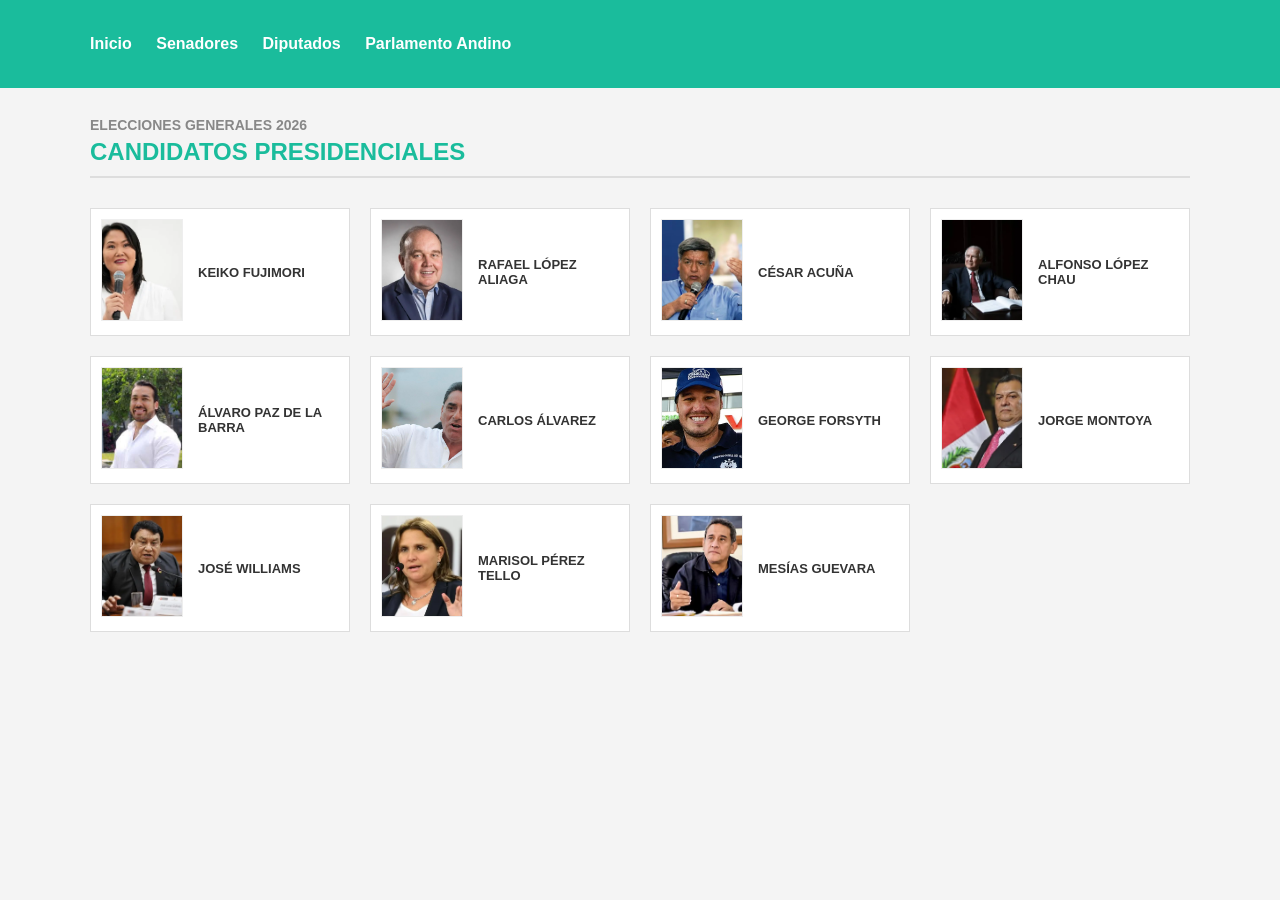
<file: index.html>
<!DOCTYPE html>
<html lang="es">
<head>
    <meta charset="UTF-8">
    <meta name="viewport" content="width=device-width, initial-scale=1.0">
    <title>Elecciones Generales 2026</title>
    <link rel="stylesheet" href="estilo1.css">
</head>
<body>

<header class="main-header">
    <div class="container">
        <nav class="menu">
            <a href="tabla.html">Inicio</a>
            <a href="senadoresnacionales.html">Senadores</a>
            <a href="diputadosregionalesnacionales.html">Diputados</a>
            <a href="parlamentoandino.html">Parlamento Andino</a>
        </nav>
    </div>
</header>

<div class="container">
    <h1 class="title">ELECCIONES GENERALES 2026</h1>
    <h2 class="subtitle">CANDIDATOS PRESIDENCIALES</h2>

    <div class="candidate-grid">

        <div class="candidate-card-mini" onclick="ver(1)">
            <div class="card-img"><img src="keiko.jpg" alt="Keiko Fujimori"></div>
            <div class="card-info-mini"><p class="mini-name">KEIKO FUJIMORI</p></div>
        </div>

        <div class="candidate-card-mini" onclick="ver(2)">
            <div class="card-img"><img src="rafael.jpg" alt="Rafael López Aliaga"></div>
            <div class="card-info-mini"><p class="mini-name">RAFAEL LÓPEZ ALIAGA</p></div>
        </div>

        <div class="candidate-card-mini" onclick="ver(3)">
            <div class="card-img"><img src="acuna.jpg" alt="César Acuña"></div>
            <div class="card-info-mini"><p class="mini-name">CÉSAR ACUÑA</p></div>
        </div>

        <div class="candidate-card-mini" onclick="ver(4)">
            <div class="card-img"><img src="alfonso.jpg" alt="Alfonso López Chau"></div>
            <div class="card-info-mini"><p class="mini-name">ALFONSO LÓPEZ CHAU</p></div>
        </div>

        <div class="candidate-card-mini" onclick="ver(5)">
            <div class="card-img"><img src="alvaro.jpg" alt="Álvaro Paz de la Barra"></div>
            <div class="card-info-mini"><p class="mini-name">ÁLVARO PAZ DE LA BARRA</p></div>
        </div>

        <div class="candidate-card-mini" onclick="ver(6)">
            <div class="card-img"><img src="carlos.jpg" alt="Carlos Álvarez"></div>
            <div class="card-info-mini"><p class="mini-name">CARLOS ÁLVAREZ</p></div>
        </div>

        <div class="candidate-card-mini" onclick="ver(7)">
            <div class="card-img"><img src="george.jpg" alt="George Forsyth"></div>
            <div class="card-info-mini"><p class="mini-name">GEORGE FORSYTH</p></div>
        </div>

        <div class="candidate-card-mini" onclick="ver(8)">
            <div class="card-img"><img src="jorge.jpg" alt="Jorge Montoya"></div>
            <div class="card-info-mini"><p class="mini-name">JORGE MONTOYA</p></div>
        </div>

        <div class="candidate-card-mini" onclick="ver(9)">
            <div class="card-img"><img src="jose.jpg" alt="José Williams"></div>
            <div class="card-info-mini"><p class="mini-name">JOSÉ WILLIAMS</p></div>
        </div>

        <div class="candidate-card-mini" onclick="ver(10)">
            <div class="card-img"><img src="marisol.jpg" alt="Marisol Pérez Tello"></div>
            <div class="card-info-mini"><p class="mini-name">MARISOL PÉREZ TELLO</p></div>
        </div>

        <div class="candidate-card-mini" onclick="ver(11)">
            <div class="card-img"><img src="mesias.jpg" alt="Mesías Guevara"></div>
            <div class="card-info-mini"><p class="mini-name">MESÍAS GUEVARA</p></div>
        </div>

    </div>
</div>

<script src="script.js"></script>
</body>
</html>
</file>
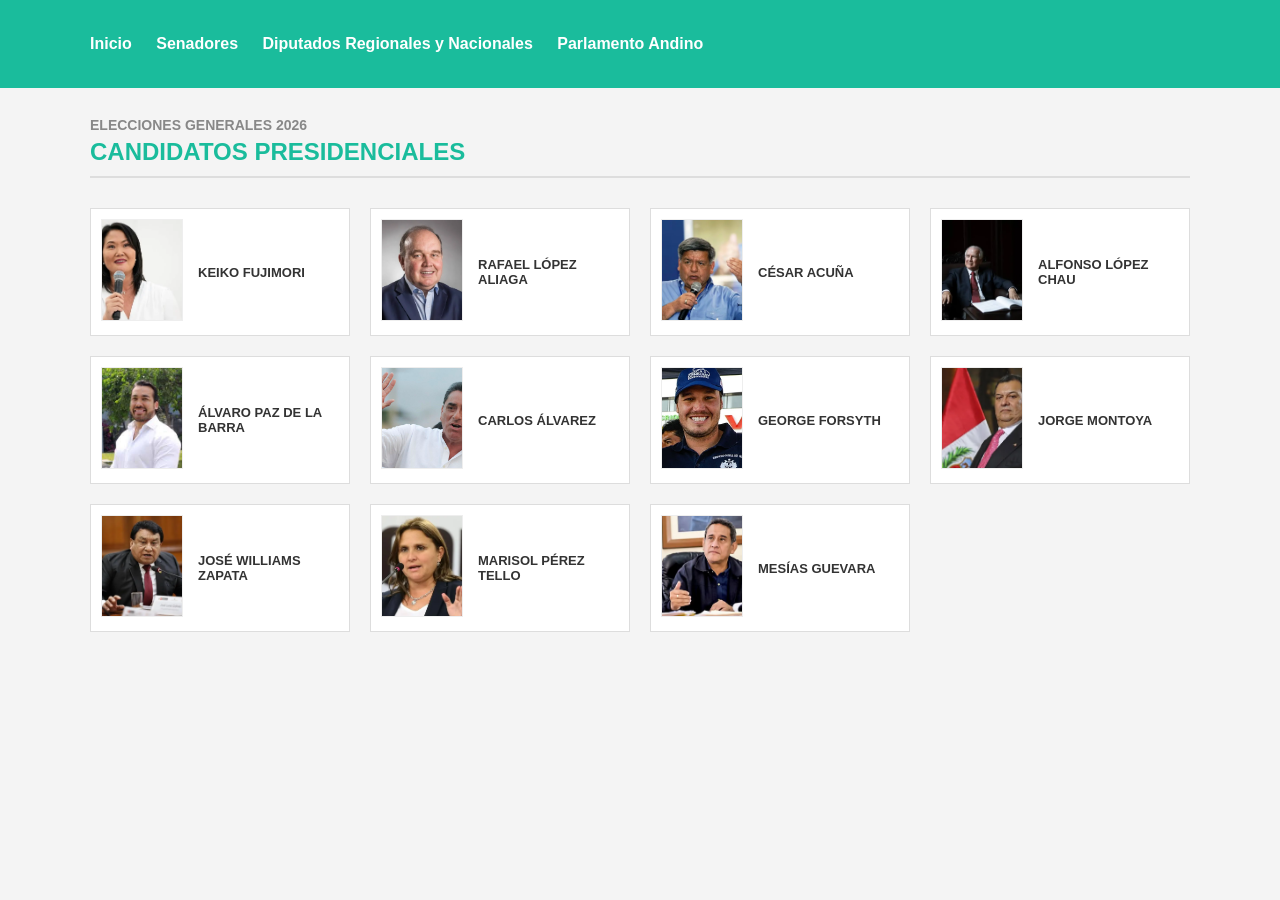
<file: tabla.html>
<!DOCTYPE html>
<html lang="es">
<head>
    <meta charset="UTF-8">
    <meta name="viewport" content="width=device-width, initial-scale=1.0">
    <title>Candidatos 2026</title>
    <link rel="stylesheet" href="estilo1.css">
</head>
<body>

<header class="main-header">
    <div class="container">
        <nav class="menu">
            <a href="tabla.html">Inicio</a>
            <a href="senadoresnacionales.html">Senadores</a>
            <a href="diputadosregionalesnacionales.html">Diputados Regionales y Nacionales</a>
            <a href="parlamentoandino.html">Parlamento Andino</a>
        </nav>
    </div>
</header>

<div class="container">
    <div id="lista">
        <h1 class="title">ELECCIONES GENERALES 2026</h1>
        <h2 class="subtitle">CANDIDATOS PRESIDENCIALES</h2>
        
        <div class="candidate-grid">
            <div class="candidate-card-mini" onclick="ver(1)"><div class="card-img"><img src="keiko.jpg"></div><div class="card-info-mini"><p class="mini-name">KEIKO FUJIMORI</p></div></div>
            <div class="candidate-card-mini" onclick="ver(2)"><div class="card-img"><img src="rafael.jpg"></div><div class="card-info-mini"><p class="mini-name">RAFAEL LÓPEZ ALIAGA</p></div></div>
            <div class="candidate-card-mini" onclick="ver(3)"><div class="card-img"><img src="acuna.jpg"></div><div class="card-info-mini"><p class="mini-name">CÉSAR ACUÑA</p></div></div>
            <div class="candidate-card-mini" onclick="ver(4)"><div class="card-img"><img src="alfonso.jpg"></div><div class="card-info-mini"><p class="mini-name">ALFONSO LÓPEZ CHAU</p></div></div>
            <div class="candidate-card-mini" onclick="ver(5)"><div class="card-img"><img src="alvaro.jpg"></div><div class="card-info-mini"><p class="mini-name">ÁLVARO PAZ DE LA BARRA</p></div></div>
            <div class="candidate-card-mini" onclick="ver(6)"><div class="card-img"><img src="carlos.jpg"></div><div class="card-info-mini"><p class="mini-name">CARLOS ÁLVAREZ</p></div></div>
            <div class="candidate-card-mini" onclick="ver(7)"><div class="card-img"><img src="george.jpg"></div><div class="card-info-mini"><p class="mini-name">GEORGE FORSYTH</p></div></div>
            <div class="candidate-card-mini" onclick="ver(8)"><div class="card-img"><img src="jorge.jpg"></div><div class="card-info-mini"><p class="mini-name">JORGE MONTOYA</p></div></div>
            <div class="candidate-card-mini" onclick="ver(9)"><div class="card-img"><img src="jose.jpg"></div><div class="card-info-mini"><p class="mini-name">JOSÉ WILLIAMS ZAPATA</p></div></div>
            <div class="candidate-card-mini" onclick="ver(10)"><div class="card-img"><img src="marisol.jpg"></div><div class="card-info-mini"><p class="mini-name">MARISOL PÉREZ TELLO</p></div></div>
            <div class="candidate-card-mini" onclick="ver(11)"><div class="card-img"><img src="mesias.jpg"></div><div class="card-info-mini"><p class="mini-name">MESÍAS GUEVARA</p></div></div>
        </div>
    </div>

<div id="detalle" style="display:none;">
    <button class="volver-btn" onclick="volver()">← CANDIDATOS EG 2026</button>

    <div id="candidato-3" class="info-candidato">
        <section class="candidate-card">
            <div class="candidate-photo"><img src="acuna.jpg"><div class="party-logo">APP</div></div>
            <div class="candidate-info">
                <h1>CÉSAR ACUÑA PERALTA</h1>
                <p class="role">Cargo al que postula:</p>
                <p class="position">PRESIDENTE DE LA REPÚBLICA</p>
                <div class="details-grid">
                    <div><span class="label">Partido:</span> Alianza para el Progreso</div>
                    <div><span class="label">Nacimiento:</span> 11/08/1952</div>
                </div>
            </div>
        </section>
        <section class="info-section">
            <div class="section-header"><h2>ESTUDIOS UNIVERSITARIOS</h2><span>&#8964;</span></div>
            <div class="section-content">
                <table class="data-table">
                    <thead><tr><th>UNIVERSIDAD</th><th>CONCLUIDO</th><th>GRADO</th><th>AÑO</th></tr></thead>
                    <tbody>
                        <tr>
                            <td>Universidad Nacional de Trujillo</td>
                            <td>SÍ</td>
                            <td>INGENIERO QUÍMICO</td>
                            <td>-</td>
                        </tr>
                    </tbody>
                </table>
            </div>
        </section>
    </div>

    <div id="candidato-4" class="info-candidato">
        <section class="candidate-card">
            <div class="candidate-photo"><img src="alfonso.jpg"><div class="party-logo">AN</div></div>
            <div class="candidate-info">
                <h1>PABLO ALFONSO LÓPEZ CHAU NAVA</h1>
                <p class="role">Cargo al que postula:</p>
                <p class="position">PRESIDENTE DE LA REPÚBLICA</p>
                <div class="details-grid">
                    <div><span class="label">DNI:</span> 25331980</div>
                    <div><span class="label">Lugar de Domicilio:</span> MIRAFLORES</div>
                </div>
            </div>
        </section>
        <section class="info-section">
            <div class="section-header"><h2>ESTUDIOS UNIVERSITARIOS</h2><span>&#8964;</span></div>
            <div class="section-content">
                <table class="data-table">
                    <thead><tr><th>UNIVERSIDAD</th><th>CONCLUIDO</th><th>GRADO</th><th>AÑO</th></tr></thead>
                    <tbody>
                        <tr>
                            <td>Universidad Nacional del Callao</td>
                            <td>SÍ</td>
                            <td>ECONOMISTA</td>
                            <td>1981</td>
                        </tr>
                    </tbody>
                </table>
            </div>
        </section>
    </div>

    <div id="candidato-6" class="info-candidato">
        <section class="candidate-card">
            <div class="candidate-photo"><img src="carlos.jpg"><div class="party-logo">PPT</div></div>
            <div class="candidate-info">
                <h1>CARLOS GONZALO ÁLVAREZ LOAYZA</h1>
                <p class="role">Cargo al que postula:</p>
                <p class="position">PRESIDENTE DE LA REPÚBLICA</p>
                <div class="details-grid">
                    <div><span class="label">Ingresos Anuales:</span> S/ 207,543</div>
                    <div><span class="label">DNI:</span> 07854122</div>
                </div>
            </div>
        </section>
        <section class="info-section">
            <div class="section-header"><h2>ESTUDIOS UNIVERSITARIOS</h2><span>&#8964;</span></div>
            <div class="section-content">
                <table class="data-table">
                    <thead><tr><th>UNIVERSIDAD</th><th>CONCLUIDO</th><th>GRADO</th><th>AÑO</th></tr></thead>
                    <tbody>
                        <tr>
                            <td>-</td>
                            <td>NO</td>
                            <td>NO REGISTRA</td>
                            <td>-</td>
                        </tr>
                    </tbody>
                </table>
            </div>
        </section>
    </div>

    <div id="candidato-9" class="info-candidato">
        <section class="candidate-card">
            <div class="candidate-photo"><img src="jose.jpg"><div class="party-logo">AP</div></div>
            <div class="candidate-info">
                <h1>JOSÉ DANIEL WILLIAMS ZAPATA</h1>
                <p class="role">Cargo al que postula:</p>
                <p class="position">PRESIDENTE DE LA REPÚBLICA</p>
                <div class="details-grid">
                    <div><span class="label">DNI:</span> 07254812</div>
                    <div><span class="label">Sexo:</span> Masculino</div>
                </div>
            </div>
        </section>
        <section class="info-section">
            <div class="section-header"><h2>ESTUDIOS UNIVERSITARIOS</h2><span>&#8964;</span></div>
            <div class="section-content">
                <table class="data-table">
                    <thead><tr><th>UNIVERSIDAD</th><th>CONCLUIDO</th><th>GRADO</th><th>AÑO</th></tr></thead>
                    <tbody>
                        <tr>
                            <td>Escuela Militar de Chorrillos</td>
                            <td>SÍ</td>
                            <td>LIC. CIENCIAS MILITARES</td>
                            <td>2009</td>
                        </tr>
                    </tbody>
                </table>
            </div>
        </section>
    </div>

    <div id="candidato-2" class="info-candidato">
        <section class="candidate-card">
            <div class="candidate-photo"><img src="rafael.jpg"><div class="party-logo">RP</div></div>
            <div class="candidate-info">
                <h1>RAFAEL BERNARDO LÓPEZ ALIAGA CAZORLA</h1>
                <p class="role">Cargo al que postula:</p>
                <p class="position">PRESIDENTE DE LA REPÚBLICA</p>
                <div class="details-grid">
                    <div><span class="label">Partido:</span> Renovación Popular</div>
                    <div><span class="label">Cargo:</span> Alcalde de Lima</div>
                </div>
            </div>
        </section>
        <section class="info-section">
            <div class="section-header"><h2>ESTUDIOS UNIVERSITARIOS</h2><span>&#8964;</span></div>
            <div class="section-content">
                <table class="data-table">
                    <thead><tr><th>UNIVERSIDAD</th><th>CONCLUIDO</th><th>GRADO</th><th>AÑO</th></tr></thead>
                    <tbody>
                        <tr>
                            <td>Univ. Nacional Pedro Ruiz Gallo</td>
                            <td>SÍ</td>
                            <td>INGENIERO INDUSTRIAL</td>
                            <td>-</td>
                        </tr>
                    </tbody>
                </table>
            </div>
        </section>
    </div>
    <div id="candidato-8" class="info-candidato">
    <section class="candidate-card">
        <div class="candidate-photo">
            <img src="jorge.jpg" alt="Jorge Montoya">
            <div class="party-logo">SC</div>
        </div>
        <div class="candidate-info">
            <h1>JORGE CARLOS MONTOYA MANRIQUE</h1>
            <p class="role">Cargo al que postula:</p>
            <p class="position">PRESIDENTE DE LA REPÚBLICA / SENADOR</p>
            <div class="details-grid">
                <div><span class="label">Partido:</span> SÍCREO</div>
                <div><span class="label">Nacimiento:</span> 04/04/1951 (LIMA)</div>
                <div><span class="label">Cargo Actual:</span> Congresista de la República</div>
            </div>
        </div>
    </section>
    <section class="info-section">
        <div class="section-header"><h2>ESTUDIOS UNIVERSITARIOS</h2><span>&#8964;</span></div>
        <div class="section-content">
            <table class="data-table">
                <thead><tr><th>UNIVERSIDAD</th><th>CONCLUIDO</th><th>GRADO</th><th>AÑO</th></tr></thead>
                <tbody>
                    <tr>
                        <td>Escuela Naval del Perú</td>
                        <td>SÍ</td>
                        <td>BACHILLER EN CIENCIAS MARÍTIMAS</td>
                        <td>-</td>
                    </tr>
                </tbody>
            </table>
        </div>
    </section>
</div>

<div id="candidato-11" class="info-candidato">
    <section class="candidate-card">
        <div class="candidate-photo">
            <img src="mesias.jpg" alt="Mesías Guevara">
            <div class="party-logo">PM</div>
        </div>
        <div class="candidate-info">
            <h1>MESÍAS ANTONIO GUEVARA AMASIFUÉN</h1>
            <p class="role">Cargo al que postula:</p>
            <p class="position">PRESIDENTE DE LA REPÚBLICA</p>
            <div class="details-grid">
                <div><span class="label">DNI:</span> 06283145</div>
                <div><span class="label">Ingresos Anuales:</span> S/ 154,941.00</div>
                <div><span class="label">Nacimiento:</span> 13/06/1963 (CHICLAYO)</div>
            </div>
        </div>
    </section>
    <section class="info-section">
        <div class="section-header"><h2>ESTUDIOS UNIVERSITARIOS</h2><span>&#8964;</span></div>
        <div class="section-content">
            <table class="data-table">
                <thead><tr><th>UNIVERSIDAD</th><th>CONCLUIDO</th><th>GRADO</th><th>AÑO</th></tr></thead>
                <tbody>
                    <tr>
                        <td>Universidad Ricardo Palma</td>
                        <td>SÍ</td>
                        <td>INGENIERO ELECTRÓNICO</td>
                        <td>1987</td>
                    </tr>
                </tbody>
            </table>
        </div>
    </section>
</div>

<div id="candidato-10" class="info-candidato">
    <section class="candidate-card">
        <div class="candidate-photo">
            <img src="marisol.jpg" alt="Marisol Pérez Tello">
            <div class="party-logo">PPC</div>
        </div>
        <div class="candidate-info">
            <h1>MARÍA SOLEDAD PÉREZ TELLO</h1>
            <p class="role">Cargo al que postula:</p>
            <p class="position">PRESIDENTE DE LA REPÚBLICA</p>
            <div class="details-grid">
                <div><span class="label">Partido:</span> PARTIDO POPULAR CRISTIANO</div>
                <div><span class="label">Profesión:</span> Abogada / Notaria</div>
            </div>
        </div>
    </section>
    <section class="info-section">
        <div class="section-header"><h2>ESTUDIOS UNIVERSITARIOS</h2><span>&#8964;</span></div>
        <div class="section-content">
            <table class="data-table">
                <thead><tr><th>UNIVERSIDAD</th><th>CONCLUIDO</th><th>GRADO</th><th>AÑO</th></tr></thead>
                <tbody>
                    <tr>
                        <td>Univ. San Martín de Porres</td>
                        <td>SÍ</td>
                        <td>ABOGADA</td>
                        <td>-</td>
                    </tr>
                </tbody>
            </table>
        </div>
    </section>
</div>

<div id="candidato-7" class="info-candidato">
    <section class="candidate-card">
        <div class="candidate-photo">
            <img src="george.jpg" alt="George Forsyth">
            <div class="party-logo">SP</div>
        </div>
        <div class="candidate-info">
            <h1>GEORGE PATRICK FORSYTH SOMMER</h1>
            <p class="role">Cargo al que postula:</p>
            <p class="position">PRESIDENTE DE LA REPÚBLICA</p>
            <div class="details-grid">
                <div><span class="label">Ingresos:</span> S/ 0.00 (Decl. 2022)</div>
                <div><span class="label">Bienes:</span> 2 predios (S/ 264,102.85)</div>
                <div><span class="label">Cargo Anterior:</span> Exalcalde de La Victoria</div>
            </div>
        </div>
    </section>
    <section class="info-section">
        <div class="section-header"><h2>ESTUDIOS UNIVERSITARIOS</h2><span>&#8964;</span></div>
        <div class="section-content">
            <table class="data-table">
                <thead><tr><th>UNIVERSIDAD</th><th>CONCLUIDO</th><th>GRADO</th><th>AÑO</th></tr></thead>
                <tbody>
                    <tr>
                        <td>-</td>
                        <td>NO</td>
                        <td>SIN INFORMACIÓN</td>
                        <td>-</td>
                    </tr>
                </tbody>
            </table>
        </div>
    </section>
</div>

<div id="candidato-5" class="info-candidato">
    <section class="candidate-card">
        <div class="candidate-photo">
            <img src="alvaro.jpg" alt="Álvaro Paz de la Barra">
            <div class="party-logo">FS</div>
        </div>
        <div class="candidate-info">
            <h1>ÁLVARO GONZALO PAZ DE LA BARRA FREIGEIRO</h1>
            <p class="role">Cargo al que postula:</p>
            <p class="position">PRESIDENTE DE LA REPÚBLICA</p>
            <div class="details-grid">
                <div><span class="label">DNI:</span> 41533621</div>
                <div><span class="label">Partido:</span> FE EN EL PERÚ</div>
                <div><span class="label">Cargo Anterior:</span> Exalcalde de La Molina</div>
            </div>
        </div>
    </section>
    <section class="info-section">
        <div class="section-header"><h2>ESTUDIOS UNIVERSITARIOS</h2><span>&#8964;</span></div>
        <div class="section-content">
            <table class="data-table">
                <thead><tr><th>UNIVERSIDAD</th><th>CONCLUIDO</th><th>GRADO</th><th>AÑO</th></tr></thead>
                <tbody>
                    <tr>
                        <td>Univ. San Martín de Porres</td>
                        <td>SÍ</td>
                        <td>ABOGADO</td>
                        <td>-</td>
                    </tr>
                </tbody>
            </table>
        </div>
    </section>
</div>

    <div id="candidato-1" class="info-candidato">
        <section class="candidate-card">
            <div class="candidate-photo"><img src="keiko.jpg"><div class="party-logo">FP</div></div>
            <div class="candidate-info">
                <h1>KEIKO SOFÍA FUJIMORI HIGUCHI</h1>
                <p class="role">Cargo al que postula:</p>
                <p class="position">PRESIDENTE DE LA REPÚBLICA</p>
                <div class="details-grid">
                    <div><span class="label">Ingresos:</span> S/ 271,853</div>
                    <div><span class="label">DNI:</span> 40433187</div>
                </div>
            </div>
        </section>
        <section class="info-section">
            <div class="section-header"><h2>ESTUDIOS UNIVERSITARIOS</h2><span>&#8964;</span></div>
            <div class="section-content">
                <table class="data-table">
                    <thead><tr><th>UNIVERSIDAD</th><th>CONCLUIDO</th><th>GRADO</th><th>AÑO</th></tr></thead>
                    <tbody>
                        <tr>
                            <td>Boston University</td>
                            <td>SÍ</td>
                            <td>ADMINISTRACIÓN DE EMPRESAS</td>
                            <td>1997</td>
                        </tr>
                    </tbody>
                </table>
            </div>
        </section>
    </div>

</div>

<script src="script.js"></script>
</body>
</html>
</file>
<file: estilo1.css>
/* Estilos Globales */
body {
    font-family: 'Segoe UI', Arial, sans-serif;
    background-color: #f4f4f4;
    margin: 0;
    color: #333;
}

.container {
    max-width: 1100px;
    margin: 0 auto;
    padding: 20px;
}

/* Header Turquesa */
.main-header {
    background-color: #1abc9c;
    padding: 15px 0;
}

.menu a {
    color: white;
    text-decoration: none;
    margin-right: 20px;
    font-weight: bold;
}

/* Títulos */
.title { color: #888; font-size: 14px; margin-bottom: 5px; }
.subtitle { color: #1abc9c; font-size: 24px; margin-top: 0; border-bottom: 2px solid #ddd; padding-bottom: 10px; }

/* GRID DE CANDIDATOS (Lista Principal) */
.candidate-grid {
    display: grid;
    grid-template-columns: repeat(auto-fill, minmax(250px, 1fr));
    gap: 20px;
    margin-top: 30px;
}

/* EFECTO RESALTADO (Animación) */
.candidate-card-mini {
    background: white;
    border: 1px solid #ddd;
    display: flex;
    align-items: center;
    padding: 10px;
    cursor: pointer;
    transition: all 0.3s ease;
}

.candidate-card-mini:hover {
    transform: translateY(-5px);
    box-shadow: 0 8px 15px rgba(0,0,0,0.1);
    border-color: #1abc9c;
}

.card-img img {
    width: 80px;
    height: 100px;
    object-fit: cover;
    border: 1px solid #eee;
}

.card-info-mini {
    padding-left: 15px;
}

.mini-name {
    font-weight: bold;
    font-size: 13px;
    margin: 0;
}

/* DISEÑO DE DETALLE (Hoja de Vida) */
.volver-btn {
    background: none; border: none; color: #1abc9c;
    font-weight: bold; cursor: pointer; margin-bottom: 20px;
}

.profile-header {
    background: white; padding: 25px;
    display: flex; gap: 30px; border-radius: 4px;
    box-shadow: 0 2px 5px rgba(0,0,0,0.05);
}

.profile-photo { position: relative; width: 150px; }
.profile-photo img { width: 100%; border: 1px solid #ccc; }
.party-badge {
    position: absolute; top: 5px; right: 5px;
    background: #1abc9c; color: white; padding: 2px 5px; font-weight: bold;
}

.role-label { color: #666; margin-bottom: 0; font-size: 14px; }
.role-value { font-weight: bold; font-size: 18px; margin-top: 5px; }

.data-grid {
    display: grid; grid-template-columns: 1fr 1fr;
    gap: 10px; margin-top: 20px; font-size: 14px;
}

.label { color: #999; font-weight: normal; margin-right: 5px; }

/* Secciones de Educación */
.info-section { margin-top: 20px; }
.section-tab {
    background-color: #4a5568; color: white;
    padding: 10px 20px; font-size: 14px; font-weight: bold;
}

.section-body {
    background: white; padding: 20px; border: 1px solid #ddd; border-top: none;
}

.data-table { width: 100%; border-collapse: collapse; font-size: 13px; }
.data-table th { text-align: left; color: #888; border-bottom: 1px solid #eee; padding: 8px; }
.data-table td { padding: 10px; border-bottom: 1px solid #f9f9f9; }

/* Animación de la lista */
.candidate-card-mini {
    background: white;
    border: 1px solid #ddd;
    display: flex;
    align-items: center;
    padding: 10px;
    cursor: pointer;
    transition: all 0.2s ease;
}

.candidate-card-mini:hover {
    transform: scale(1.02);
    border-color: #1abc9c;
    box-shadow: 0 4px 10px rgba(0,0,0,0.1);
}

/* Estilos del Detalle JNE */
.info-candidato { display: none; margin-top: 20px; }
.candidate-card { display: flex; gap: 20px; background: white; padding: 20px; border-radius: 8px; box-shadow: 0 2px 8px rgba(0,0,0,0.1); }
.candidate-photo { position: relative; width: 150px; }
.candidate-photo img { width: 100%; border: 1px solid #ccc; }
.party-logo { position: absolute; top: 5px; right: 5px; background: #1abc9c; color: white; padding: 2px 8px; font-weight: bold; }
.details-grid { display: grid; grid-template-columns: 1fr 1fr; gap: 10px; margin-top: 15px; font-size: 14px; }
.label { font-weight: bold; color: #777; }
.info-section { margin-top: 20px; }
.section-header { background: #4a5568; color: white; padding: 10px; border-radius: 4px 4px 0 0; }
.section-content { background: white; padding: 15px; border: 1px solid #ddd; border-top: none; }
.volver-btn { background: none; border: none; color: #1abc9c; font-weight: bold; cursor: pointer; margin-bottom: 10px; font-size: 16px; }
</file>
